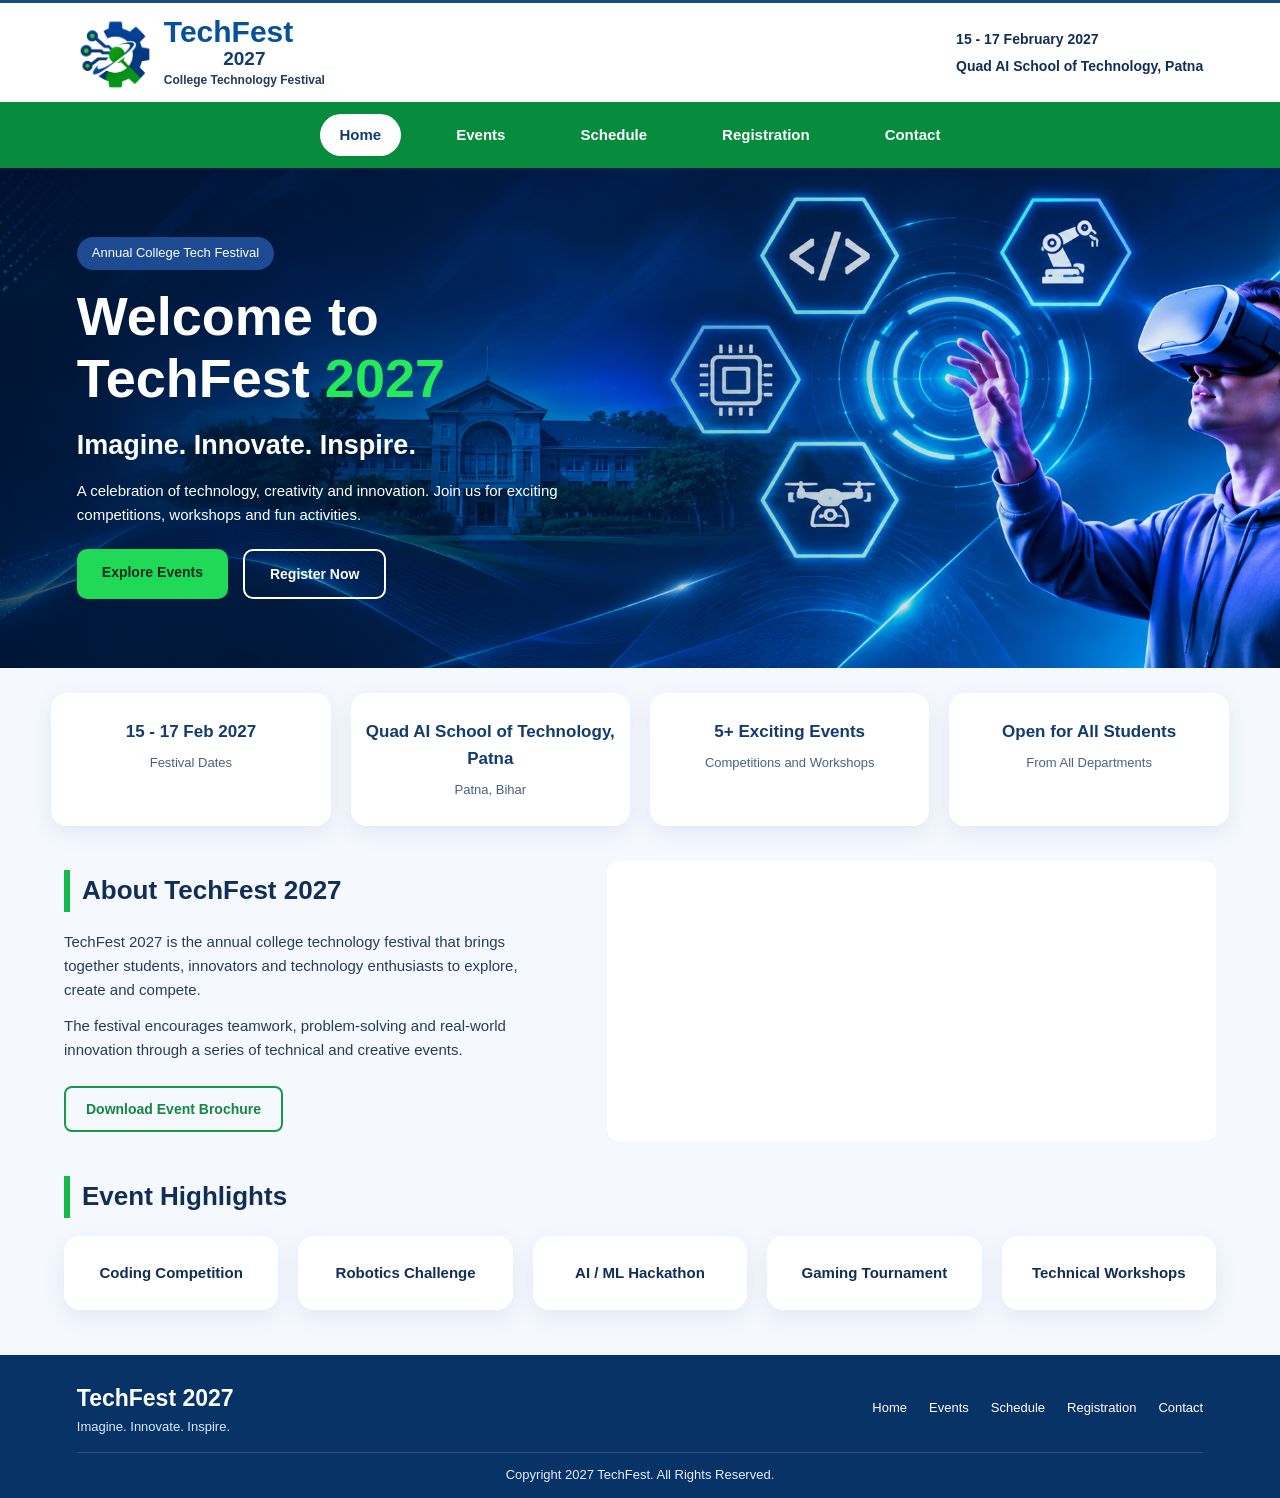
<file: index.html>
<!DOCTYPE html>
<html lang="en">

<head>
    <meta charset="UTF-8">
    <meta name="viewport" content="width=device-width, initial-scale=1.0">
    <title>TechFest 2027 - Home</title>
    <link rel="stylesheet" href="style.css">
</head>

<body>

    <header>
        <div class="header-container">

            <div class="logo">
                <img src="./logo (2).png" alt="TechFest Logo">

                <div>
                    <h1>TechFest</h1>
                    <h2>2027</h2>
                    <p>College Technology Festival</p>
                </div>
            </div>

            <div class="header-details">
                <p>15 - 17 February 2027</p>
                <p>Quad AI School of Technology, Patna</p>
            </div>

        </div>
    </header>

    <nav>
        <a href="index.html" class="active">Home</a>
        <a href="events.html">Events</a>
        <a href="schedule.html">Schedule</a>
        <a href="register.html">Registration</a>
        <a href="contact.html">Contact</a>
    </nav>

    <main>

        <section class="hero">

            <div class="hero-content">

                <span class="hero-label">Annual College Tech Festival</span>

                <h1>Welcome to<br>TechFest <span>2027</span></h1>

                <h2>Imagine. Innovate. Inspire.</h2>

                <p>
                    A celebration of technology, creativity and innovation.
                    Join us for exciting competitions, workshops and fun
                    activities.
                </p>

                <div class="hero-buttons">
                    <a href="events.html" class="primary-button">Explore Events</a>
                    <a href="register.html" class="secondary-button">Register Now</a>
                </div>

            </div>

            <div class="hero-image">
                <img src="./techfest banner.png" alt="TechFest 2027 Festival Banner">
            </div>

        </section>

        <section class="information">

            <div class="information-card">
                <h2>15 - 17 Feb 2027</h2>
                <p>Festival Dates</p>
            </div>

            <div class="information-card">
                <h2>Quad AI School of Technology, Patna</h2>
                <p>Patna, Bihar</p>
            </div>

            <div class="information-card">
                <h2>5+ Exciting Events</h2>
                <p>Competitions and Workshops</p>
            </div>

            <div class="information-card">
                <h2>Open for All Students</h2>
                <p>From All Departments</p>
            </div>

        </section>

        <section class="about-section">

            <div class="about-content">

                <h2>About TechFest 2027</h2>

                <p>
                    TechFest 2027 is the annual college technology festival
                    that brings together students, innovators and technology
                    enthusiasts to explore, create and compete.
                </p>

                <p>
                    The festival encourages teamwork, problem-solving and
                    real-world innovation through a series of technical
                    and creative events.
                </p>

                <a href="assets/TechFest2027-Brochure.pdf"
                   class="download-button" download>
                    Download Event Brochure
                </a>

            </div>

            <div class="video-section">

               <div class="video-section">
    <iframe
        src="https://www.youtube.com/embed/gcePMMCW2cs"
        title="TechFest 2027 Official Teaser"
        allow="accelerometer; autoplay; clipboard-write; encrypted-media; gyroscope; picture-in-picture; web-share"
        referrerpolicy="strict-origin-when-cross-origin"
        allowfullscreen>
    </iframe>
</div>

            </div>

        </section>

        <section class="highlights-section">

            <h2>Event Highlights</h2>

            <div class="highlights">

                <div class="highlight-card">
                    <h3>Coding Competition</h3>
                </div>

                <div class="highlight-card">
                    <h3>Robotics Challenge</h3>
                </div>

                <div class="highlight-card">
                    <h3>AI / ML Hackathon</h3>
                </div>

                <div class="highlight-card">
                    <h3>Gaming Tournament</h3>
                </div>

                <div class="highlight-card">
                    <h3>Technical Workshops</h3>
                </div>

            </div>

        </section>

    </main>

    <footer>

        <div class="footer-container">

            <div class="footer-brand">
                <h2>TechFest 2027</h2>
                <p>Imagine. Innovate. Inspire.</p>
            </div>

            <div class="footer-links">
                <a href="index.html">Home</a>
                <a href="events.html">Events</a>
                <a href="schedule.html">Schedule</a>
                <a href="register.html">Registration</a>
                <a href="contact.html">Contact</a>
            </div>

        </div>

        <p class="copyright">
            Copyright 2027 TechFest. All Rights Reserved.
        </p>

    </footer>

</body>
</html>
</file>
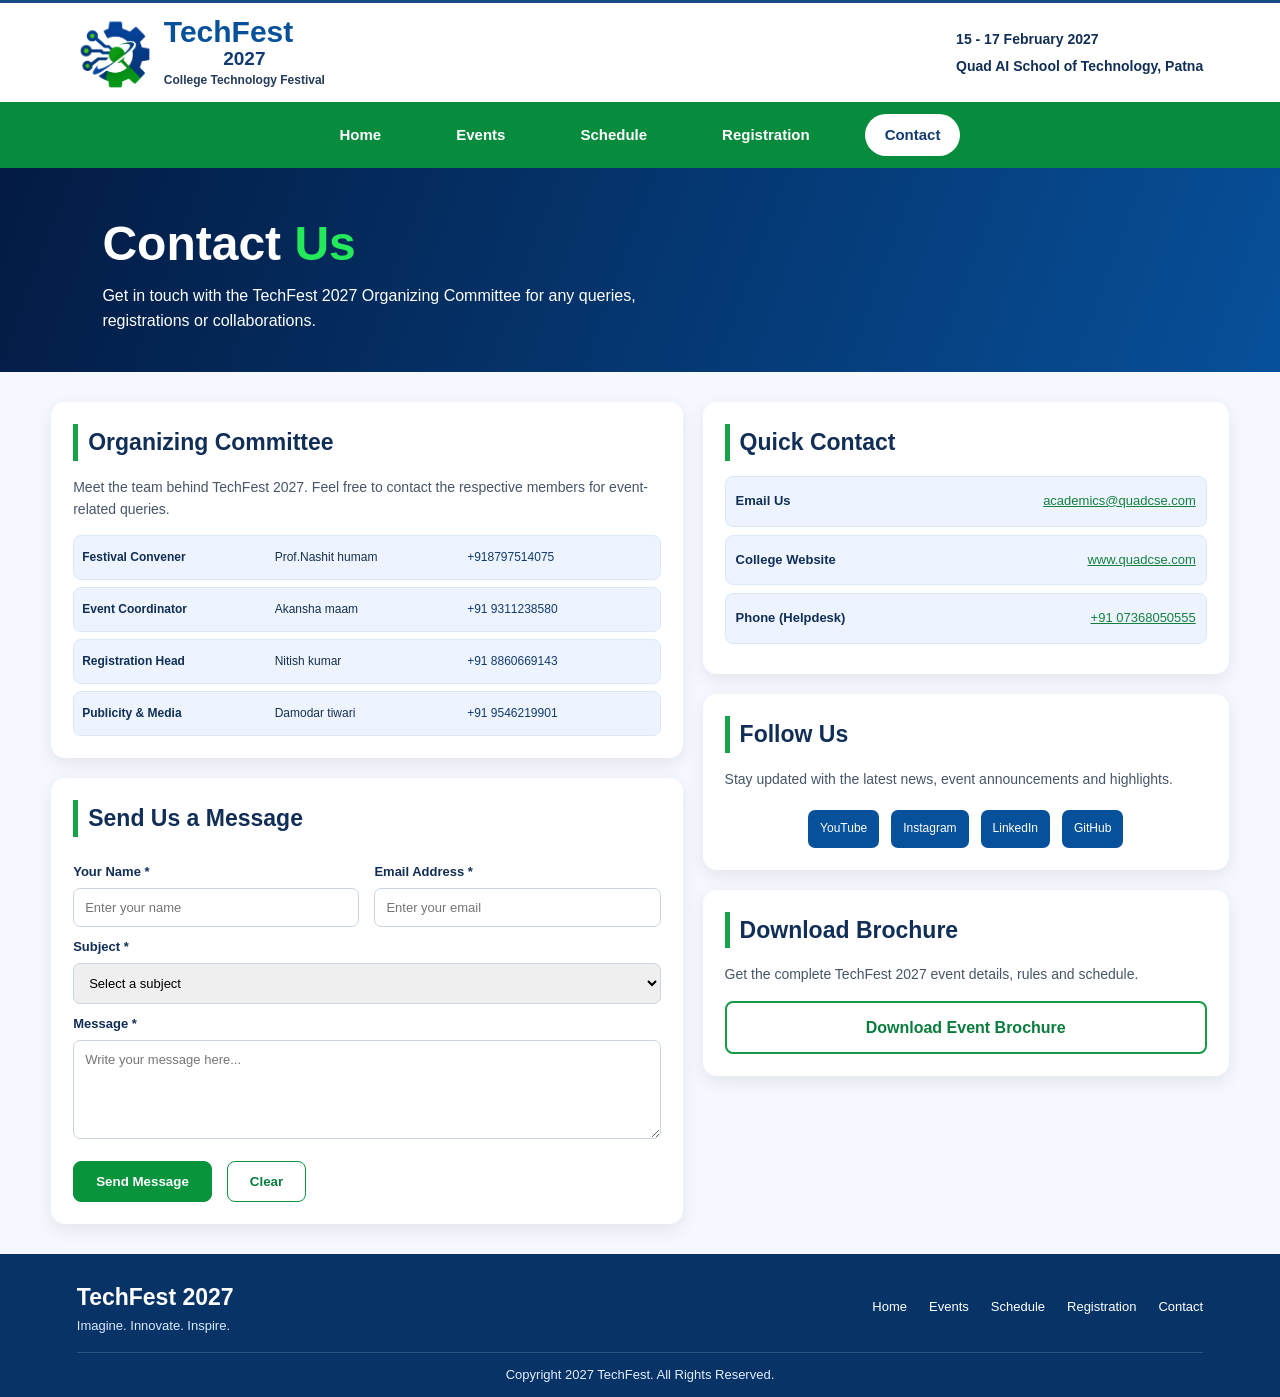
<file: contact.html>
<!DOCTYPE html>
<html lang="en">

<head>
    <meta charset="UTF-8">
    <meta name="viewport" content="width=device-width, initial-scale=1.0">
    <title>TechFest 2027 - Contact</title>
    <link rel="stylesheet" href="style.css">
</head>

<body>

    <header>
        <div class="header-container">

            <div class="logo">
                <img src="./logo (2).png" alt="TechFest Logo">
                <div>
                    <h1>TechFest</h1>
                    <h2>2027</h2>
                    <p>College Technology Festival</p>
                </div>
            </div>

            <div class="header-details">
                <p>15 - 17 February 2027</p>
                <p>Quad AI School of Technology, Patna</p>
            </div>

        </div>
    </header>

    <nav>
        <a href="index.html">Home</a>
        <a href="events.html">Events</a>
        <a href="schedule.html">Schedule</a>
        <a href="register.html">Registration</a>
        <a href="contact.html" class="active">Contact</a>
    </nav>

    <main>

        <section class="contact-hero">
            <h1>Contact <span>Us</span></h1>
            <p>
                Get in touch with the TechFest 2027 Organizing Committee
                for any queries, registrations or collaborations.
            </p>
        </section>

        <section class="contact-layout">

            <div class="contact-left">

                <div class="contact-card committee-card">

                    <h2>Organizing Committee</h2>

                    <p>
                        Meet the team behind TechFest 2027. Feel free
                        to contact the respective members for event-related queries.
                    </p>

                    <div class="committee-member">
                        <strong>Festival Convener</strong>
                        <span>Prof.Nashit humam</span>
                        <a href="tel:+919876543210">+918797514075</a>
                    </div>

                    <div class="committee-member">
                        <strong>Event Coordinator</strong>
                        <span>Akansha maam</span>
                        <a href="tel:+919123456789">+91 9311238580</a>
                    </div>

                    <div class="committee-member">
                        <strong>Registration Head</strong>
                        <span>Nitish kumar</span>
                        <a href="tel:+919988766554">+91 8860669143</a>
                    </div>

                    <div class="committee-member">
                        <strong>Publicity & Media</strong>
                        <span>Damodar tiwari</span>
                        <a href="tel:+919098712345">+91 9546219901</a>
                    </div>

                </div>


                <div class="contact-card message-card">

                    <h2>Send Us a Message</h2>

                    <form action="#" method="get">

                        <div class="contact-form-grid">

                            <div>
                                <label for="contact-name">Your Name *</label>
                                <input type="text" id="contact-name"
                                       name="name" placeholder="Enter your name" required>
                            </div>

                            <div>
                                <label for="contact-email">Email Address *</label>
                                <input type="email" id="contact-email"
                                       name="email" placeholder="Enter your email" required>
                            </div>

                        </div>

                        <label for="subject">Subject *</label>
                        <select id="subject" name="subject" required>
                            <option value="">Select a subject</option>
                            <option>Event Information</option>
                            <option>Registration Query</option>
                            <option>Technical Support</option>
                            <option>Collaboration</option>
                            <option>Other</option>
                        </select>

                        <label for="contact-message">Message *</label>
                        <textarea id="contact-message" name="message"
                                  rows="5" placeholder="Write your message here..."
                                  required></textarea>

                        <div class="contact-buttons">
                            <button type="submit">Send Message</button>
                            <button type="reset" class="clear-button">Clear</button>
                        </div>

                    </form>

                </div>

            </div>


            <div class="contact-right">

                <div class="contact-card quick-contact">

                    <h2>Quick Contact</h2>

                    <div class="quick-item">
                        <strong>Email Us</strong>
                        <a href="academics@quadcse.com">
                            academics@quadcse.com
                        </a>
                    </div>

                    <div class="quick-item">
                        <strong>College Website</strong>
                        <a href="https://www.quadcse.com/">
                            www.quadcse.com
                        </a>
                    </div>

                    <div class="quick-item">
                        <strong>Phone (Helpdesk)</strong>
                        <a href="tel:+919876543210">+91 07368050555</a>
                    </div>

                </div>


                <div class="contact-card follow-card">

                    <h2>Follow Us</h2>

                    <p>
                        Stay updated with the latest news, event
                        announcements and highlights.
                    </p>

                    <div class="social-links">
                        <a href="https://www.youtube.com/@joinmyquad" aria-label="YouTube">YouTube</a>
                        <a href="https://www.instagram.com/joinmyquad?utm_source=ig_web_button_share_sheet&jplx=ZDNlZDc0MzIxNw==" aria-label="Instagram">Instagram</a>
                        <a href="https://www.linkedin.com/school/quad-cse/" aria-label="LinkedIn">LinkedIn</a>
                        <a href="https://github.com/quadcse" aria-label="GitHub">GitHub</a>
                    </div>

                </div>


                <div class="contact-card brochure-card">

                    <h2>Download Brochure</h2>

                    <p>
                        Get the complete TechFest 2027 event details,
                        rules and schedule.
                    </p>

                    <a href="assets/TechFest2027-Brochure.pdf" download>
                        Download Event Brochure
                    </a>

                </div>

            </div>

        </section>

    </main>

    <footer>

        <div class="footer-container">

            <div class="footer-brand">
                <h2>TechFest 2027</h2>
                <p>Imagine. Innovate. Inspire.</p>
            </div>

            <div class="footer-links">
                <a href="index.html">Home</a>
                <a href="events.html">Events</a>
                <a href="schedule.html">Schedule</a>
                <a href="register.html">Registration</a>
                <a href="contact.html">Contact</a>
            </div>

        </div>

        <p class="copyright">
            Copyright 2027 TechFest. All Rights Reserved.
        </p>

    </footer>

</body>
</html>
</file>
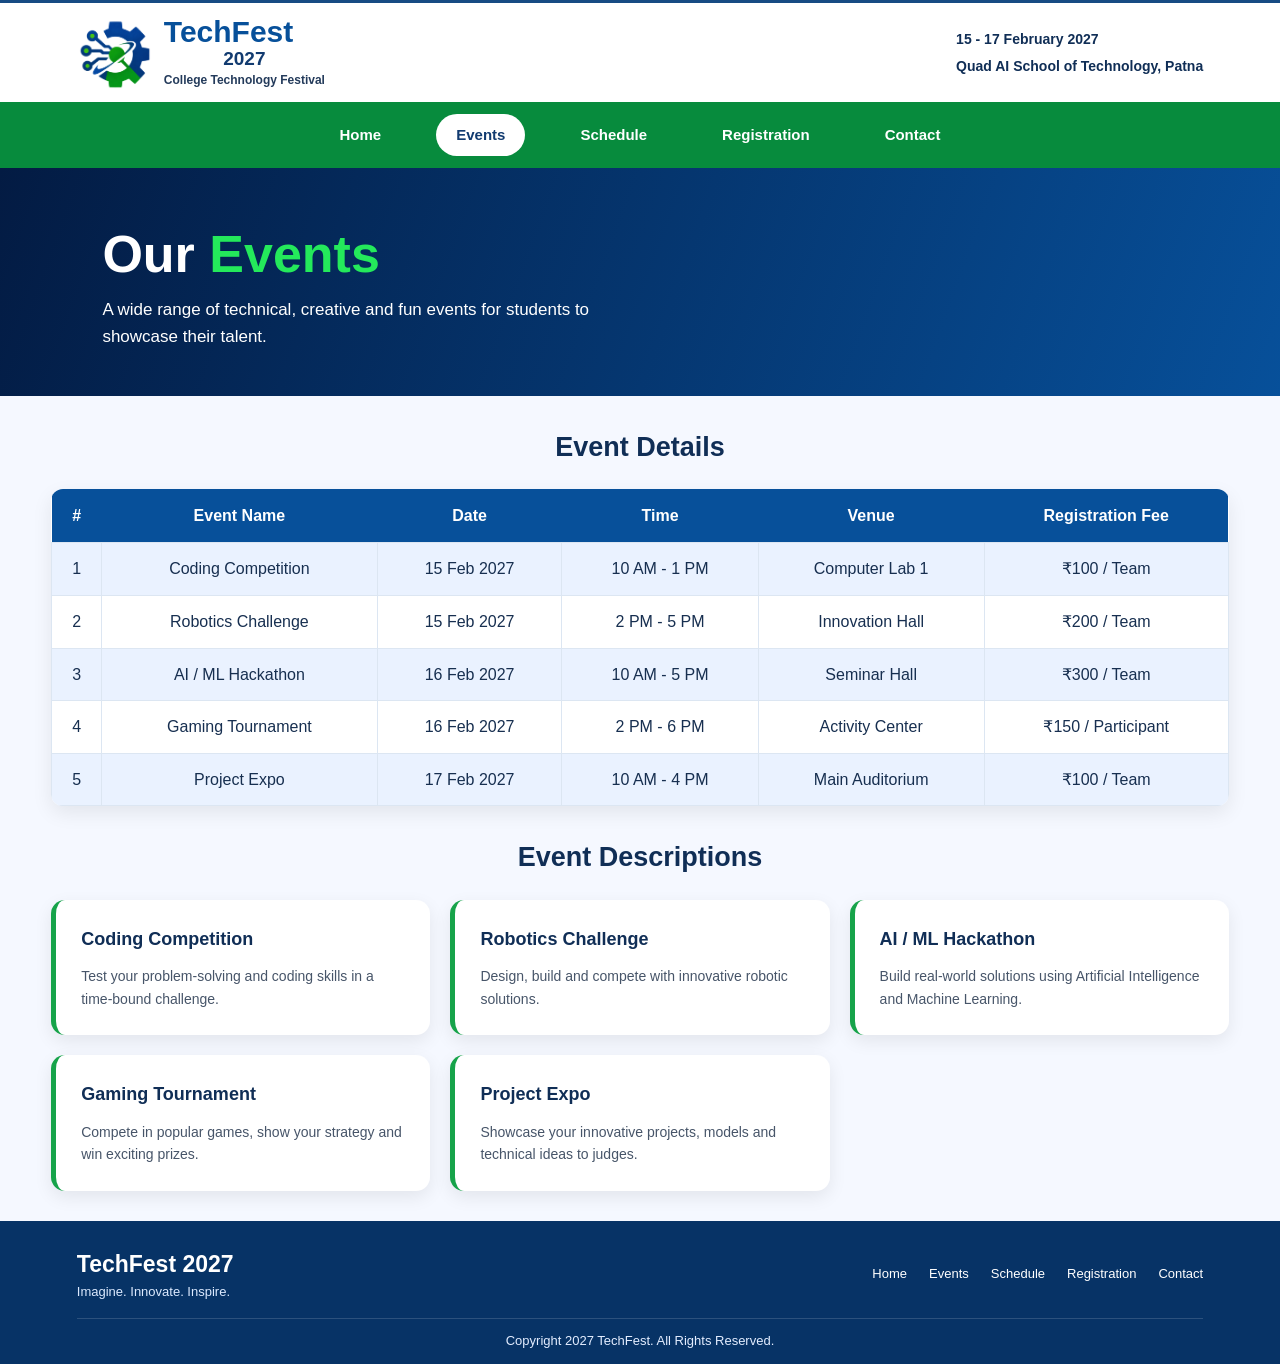
<file: events.html>
<!DOCTYPE html>
<html lang="en">

<head>
    <meta charset="UTF-8">
    <meta name="viewport" content="width=device-width, initial-scale=1.0">
    <title>TechFest 2027 - Events</title>
    <link rel="stylesheet" href="style.css">
</head>

<body>

    <header>
        <div class="header-container">

            <div class="logo">
                <img src="./logo (2).png" alt="TechFest Logo">
                <div>
                    <h1>TechFest</h1>
                    <h2>2027</h2>
                    <p>College Technology Festival</p>
                </div>
            </div>

            <div class="header-details">
                <p>15 - 17 February 2027</p>
                <p>Quad AI School of Technology, Patna</p>
            </div>

        </div>
    </header>

    <nav>
        <a href="index.html">Home</a>
        <a href="events.html" class="active">Events</a>
        <a href="schedule.html">Schedule</a>
        <a href="register.html">Registration</a>
        <a href="contact.html">Contact</a>
    </nav>

    <main>

        <section class="events-hero">
            <div>
                <h1>Our <span>Events</span></h1>
                <p>
                    A wide range of technical, creative and fun events
                    for students to showcase their talent.
                </p>
            </div>
        </section>

        <section class="event-details">

            <h2>Event Details</h2>

            <div class="table-container">
                <table>
                    <tr>
                        <th>#</th>
                        <th>Event Name</th>
                        <th>Date</th>
                        <th>Time</th>
                        <th>Venue</th>
                        <th>Registration Fee</th>
                    </tr>

                    <tr>
                        <td>1</td>
                        <td>Coding Competition</td>
                        <td>15 Feb 2027</td>
                        <td>10 AM - 1 PM</td>
                        <td>Computer Lab 1</td>
                        <td>₹100 / Team</td>
                    </tr>

                    <tr>
                        <td>2</td>
                        <td>Robotics Challenge</td>
                        <td>15 Feb 2027</td>
                        <td>2 PM - 5 PM</td>
                        <td>Innovation Hall</td>
                        <td>₹200 / Team</td>
                    </tr>

                    <tr>
                        <td>3</td>
                        <td>AI / ML Hackathon</td>
                        <td>16 Feb 2027</td>
                        <td>10 AM - 5 PM</td>
                        <td>Seminar Hall</td>
                        <td>₹300 / Team</td>
                    </tr>

                    <tr>
                        <td>4</td>
                        <td>Gaming Tournament</td>
                        <td>16 Feb 2027</td>
                        <td>2 PM - 6 PM</td>
                        <td>Activity Center</td>
                        <td>₹150 / Participant</td>
                    </tr>

                    <tr>
                        <td>5</td>
                        <td>Project Expo</td>
                        <td>17 Feb 2027</td>
                        <td>10 AM - 4 PM</td>
                        <td>Main Auditorium</td>
                        <td>₹100 / Team</td>
                    </tr>
                </table>
            </div>

        </section>

        <section class="event-descriptions">

            <h2>Event Descriptions</h2>

            <div class="event-grid">

                <div class="event-card">
                    <h3>Coding Competition</h3>
                    <p>
                        Test your problem-solving and coding skills
                        in a time-bound challenge.
                    </p>
                </div>

                <div class="event-card">
                    <h3>Robotics Challenge</h3>
                    <p>
                        Design, build and compete with innovative
                        robotic solutions.
                    </p>
                </div>

                <div class="event-card">
                    <h3>AI / ML Hackathon</h3>
                    <p>
                        Build real-world solutions using Artificial
                        Intelligence and Machine Learning.
                    </p>
                </div>

                <div class="event-card">
                    <h3>Gaming Tournament</h3>
                    <p>
                        Compete in popular games, show your strategy
                        and win exciting prizes.
                    </p>
                </div>

                <div class="event-card">
                    <h3>Project Expo</h3>
                    <p>
                        Showcase your innovative projects, models
                        and technical ideas to judges.
                    </p>
                </div>

            </div>

        </section>

    </main>

    <footer>

        <div class="footer-container">

            <div class="footer-brand">
                <h2>TechFest 2027</h2>
                <p>Imagine. Innovate. Inspire.</p>
            </div>

            <div class="footer-links">
                <a href="index.html">Home</a>
                <a href="events.html">Events</a>
                <a href="schedule.html">Schedule</a>
                <a href="register.html">Registration</a>
                <a href="contact.html">Contact</a>
            </div>

        </div>

        <p class="copyright">
            Copyright 2027 TechFest. All Rights Reserved.
        </p>

    </footer>

</body>
</html>
</file>
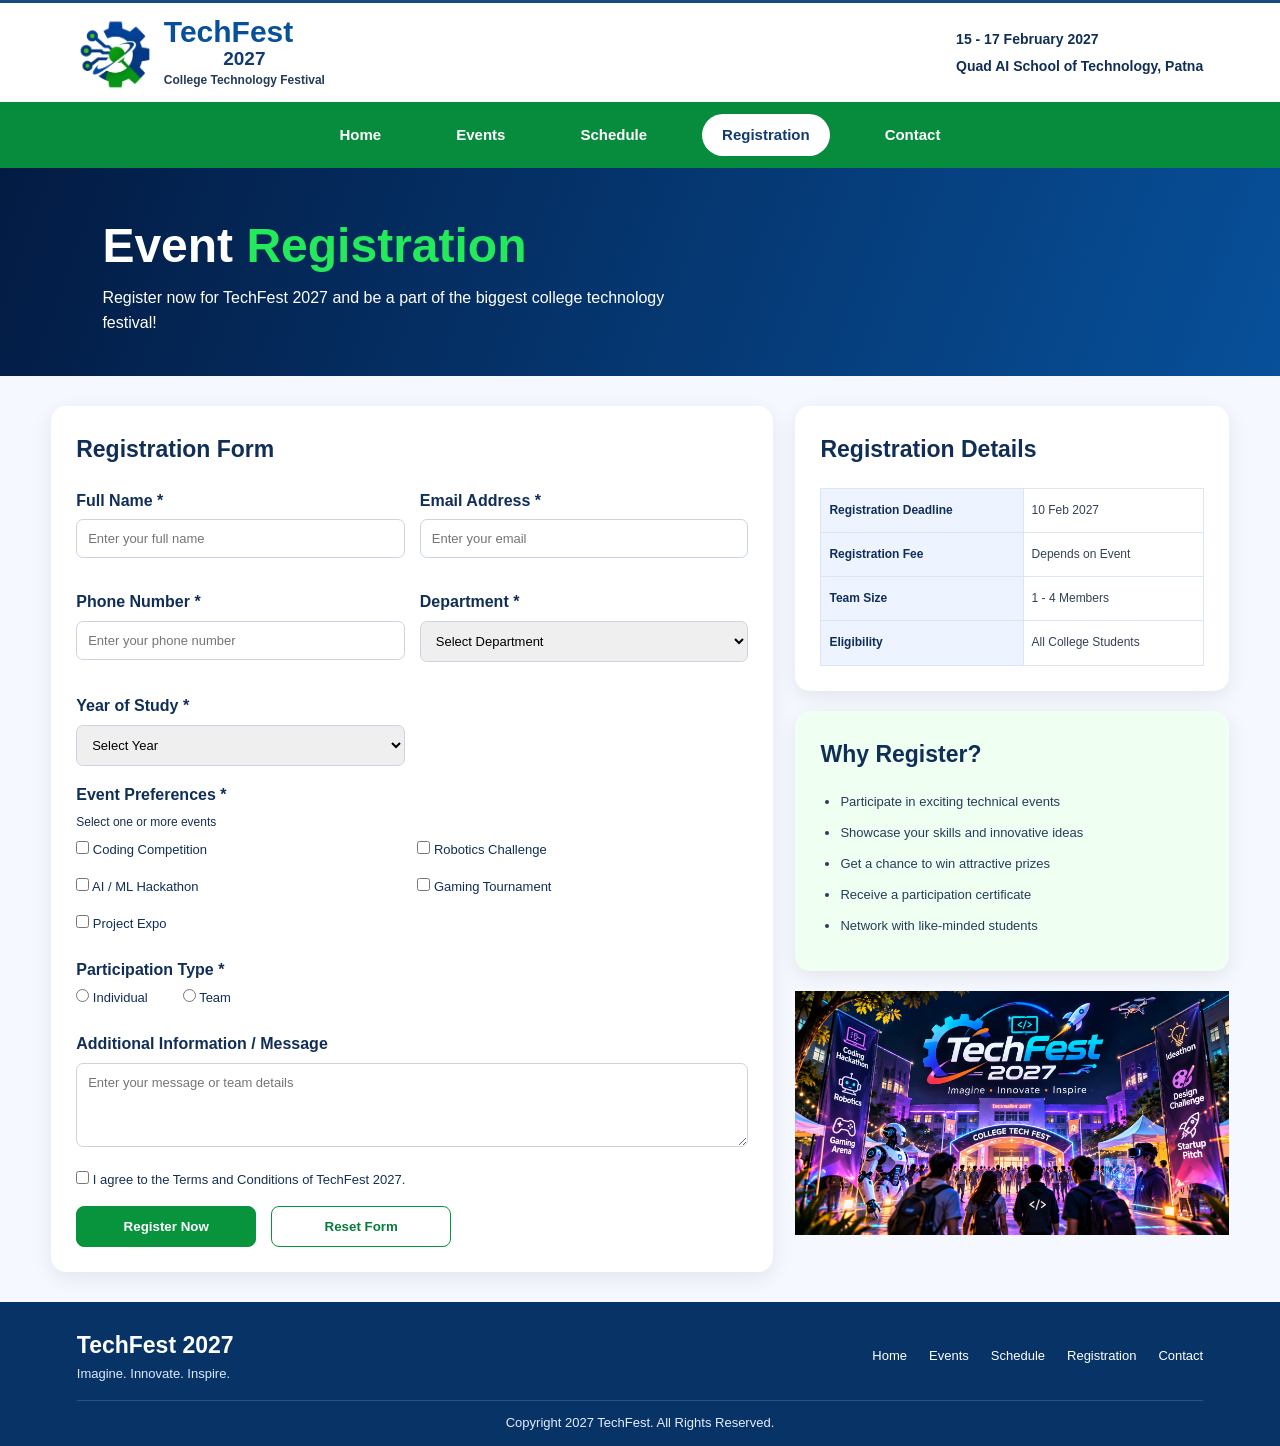
<file: register.html>
<!DOCTYPE html>
<html lang="en">

<head>
    <meta charset="UTF-8">
    <meta name="viewport" content="width=device-width, initial-scale=1.0">
    <title>TechFest 2027 - Registration</title>
    <link rel="stylesheet" href="style.css">
</head>

<body>

    <header>
        <div class="header-container">

            <div class="logo">
                <img src="./logo (2).png" alt="TechFest Logo">
                <div>
                    <h1>TechFest</h1>
                    <h2>2027</h2>
                    <p>College Technology Festival</p>
                </div>
            </div>

            <div class="header-details">
                <p>15 - 17 February 2027</p>
                <p>Quad AI School of Technology, Patna</p>
            </div>

        </div>
    </header>

    <nav>
        <a href="index.html">Home</a>
        <a href="events.html">Events</a>
        <a href="schedule.html">Schedule</a>
        <a href="register.html" class="active">Registration</a>
        <a href="contact.html">Contact</a>
    </nav>

    <main>

        <section class="registration-hero">
            <h1>Event <span>Registration</span></h1>
            <p>
                Register now for TechFest 2027 and be a part of
                the biggest college technology festival!
            </p>
        </section>

        <section class="registration-layout">

            <div class="registration-form">

                <h2>Registration Form</h2>

                <form action="#" method="get">

                    <div class="form-grid">

                        <div class="form-group">
                            <label for="name">Full Name *</label>
                            <input type="text" id="name" name="name"
                                   placeholder="Enter your full name" required>
                        </div>

                        <div class="form-group">
                            <label for="email">Email Address *</label>
                            <input type="email" id="email" name="email"
                                   placeholder="Enter your email" required>
                        </div>

                        <div class="form-group">
                            <label for="phone">Phone Number *</label>
                            <input type="tel" id="phone" name="phone"
                                   placeholder="Enter your phone number" required>
                        </div>

                        <div class="form-group">
                            <label for="department">Department *</label>
                            <select id="department" name="department" required>
                                <option value="">Select Department</option>
                                <option>CSE</option>
                                <option>AI & ML</option>
                                <option>IT</option>
                                <option>ECE</option>
                                <option>Mechanical</option>
                                <option>Other</option>
                            </select>
                        </div>

                        <div class="form-group">
                            <label for="year">Year of Study *</label>
                            <select id="year" name="year" required>
                                <option value="">Select Year</option>
                                <option>First Year</option>
                                <option>Second Year</option>
                                <option>Third Year</option>
                                <option>Fourth Year</option>
                            </select>
                        </div>

                    </div>

                    <div class="form-group">
                        <label>Event Preferences *</label>
                        <p>Select one or more events</p>

                        <div class="checkbox-grid">
                            <label><input type="checkbox" name="event" value="Coding"> Coding Competition</label>
                            <label><input type="checkbox" name="event" value="Robotics"> Robotics Challenge</label>
                            <label><input type="checkbox" name="event" value="AI ML"> AI / ML Hackathon</label>
                            <label><input type="checkbox" name="event" value="Gaming"> Gaming Tournament</label>
                            <label><input type="checkbox" name="event" value="Project Expo"> Project Expo</label>
                        </div>
                    </div>

                    <div class="form-group">
                        <label>Participation Type *</label>

                        <div class="radio-group">
                            <label>
                                <input type="radio" name="participation" value="Individual" required>
                                Individual
                            </label>

                            <label>
                                <input type="radio" name="participation" value="Team">
                                Team
                            </label>
                        </div>
                    </div>

                    <div class="form-group">
                        <label for="message">Additional Information / Message</label>
                        <textarea id="message" name="message"
                                  rows="4"
                                  placeholder="Enter your message or team details"></textarea>
                    </div>

                    <div class="terms">
                        <label>
                            <input type="checkbox" name="terms" required>
                            I agree to the Terms and Conditions of TechFest 2027.
                        </label>
                    </div>

                    <div class="form-buttons">
                        <button type="submit">Register Now</button>
                        <button type="reset" class="reset-button">Reset Form</button>
                    </div>

                </form>

            </div>


            <aside class="registration-sidebar">

                <div class="sidebar-card">

                    <h2>Registration Details</h2>

                    <table>
                        <tr>
                            <th>Registration Deadline</th>
                            <td>10 Feb 2027</td>
                        </tr>

                        <tr>
                            <th>Registration Fee</th>
                            <td>Depends on Event</td>
                        </tr>

                        <tr>
                            <th>Team Size</th>
                            <td>1 - 4 Members</td>
                        </tr>

                        <tr>
                            <th>Eligibility</th>
                            <td>All College Students</td>
                        </tr>
                    </table>

                </div>


                <div class="sidebar-card why-register">

                    <h2>Why Register?</h2>

                    <ul>
                        <li>Participate in exciting technical events</li>
                        <li>Showcase your skills and innovative ideas</li>
                        <li>Get a chance to win attractive prizes</li>
                        <li>Receive a participation certificate</li>
                        <li>Network with like-minded students</li>
                    </ul>

                </div>

                <div class="registration-image">
                    <img src="./festival.png"
                         alt="TechFest Registration Illustration">
                </div>

            </aside>

        </section>

    </main>

    <footer>

        <div class="footer-container">

            <div class="footer-brand">
                <h2>TechFest 2027</h2>
                <p>Imagine. Innovate. Inspire.</p>
            </div>

            <div class="footer-links">
                <a href="index.html">Home</a>
                <a href="events.html">Events</a>
                <a href="schedule.html">Schedule</a>
                <a href="register.html">Registration</a>
                <a href="contact.html">Contact</a>
            </div>

        </div>

        <p class="copyright">
            Copyright 2027 TechFest. All Rights Reserved.
        </p>

    </footer>

</body>
</html>
</file>
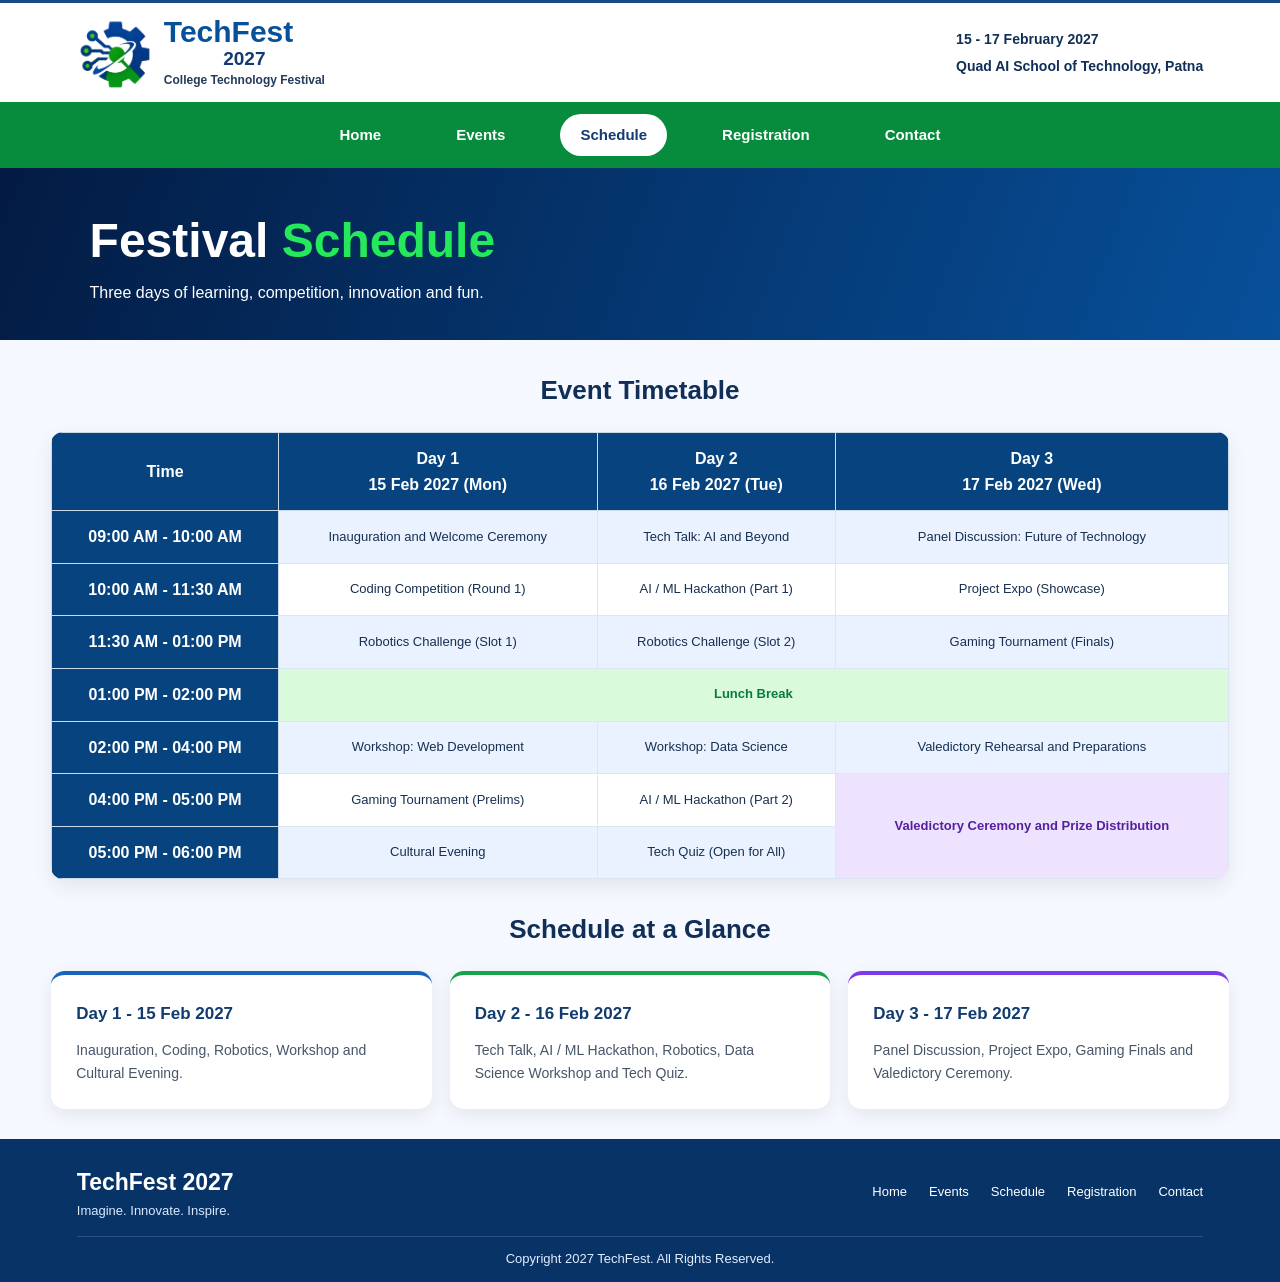
<file: schedule.html>
<!DOCTYPE html>
<html lang="en">

<head>
    <meta charset="UTF-8">
    <meta name="viewport" content="width=device-width, initial-scale=1.0">
    <title>TechFest 2027 - Schedule</title>
    <link rel="stylesheet" href="style.css">
</head>

<body>

    <header>
        <div class="header-container">

            <div class="logo">
                <img src="./logo (2).png" alt="TechFest Logo">
                <div>
                    <h1>TechFest</h1>
                    <h2>2027</h2>
                    <p>College Technology Festival</p>
                </div>
            </div>

            <div class="header-details">
                <p>15 - 17 February 2027</p>
                <p>Quad AI School of Technology, Patna</p>
            </div>

        </div>
    </header>

    <nav>
        <a href="index.html">Home</a>
        <a href="events.html">Events</a>
        <a href="schedule.html" class="active">Schedule</a>
        <a href="register.html">Registration</a>
        <a href="contact.html">Contact</a>
    </nav>

    <main>

        <section class="schedule-hero">
            <h1>Festival <span>Schedule</span></h1>
            <p>Three days of learning, competition, innovation and fun.</p>
        </section>

        <section class="timetable-section">

            <h2>Event Timetable</h2>

            <div class="table-container">

                <table class="timetable">

                    <tr>
                        <th>Time</th>
                        <th>Day 1<br>15 Feb 2027 (Mon)</th>
                        <th>Day 2<br>16 Feb 2027 (Tue)</th>
                        <th>Day 3<br>17 Feb 2027 (Wed)</th>
                    </tr>

                    <tr>
                        <th>09:00 AM - 10:00 AM</th>
                        <td>Inauguration and Welcome Ceremony</td>
                        <td>Tech Talk: AI and Beyond</td>
                        <td>Panel Discussion: Future of Technology</td>
                    </tr>

                    <tr>
                        <th>10:00 AM - 11:30 AM</th>
                        <td>Coding Competition (Round 1)</td>
                        <td>AI / ML Hackathon (Part 1)</td>
                        <td>Project Expo (Showcase)</td>
                    </tr>

                    <tr>
                        <th>11:30 AM - 01:00 PM</th>
                        <td>Robotics Challenge (Slot 1)</td>
                        <td>Robotics Challenge (Slot 2)</td>
                        <td>Gaming Tournament (Finals)</td>
                    </tr>

                    <tr class="lunch-row">
                        <th>01:00 PM - 02:00 PM</th>
                        <td colspan="3">Lunch Break</td>
                    </tr>

                    <tr>
                        <th>02:00 PM - 04:00 PM</th>
                        <td>Workshop: Web Development</td>
                        <td>Workshop: Data Science</td>
                        <td>Valedictory Rehearsal and Preparations</td>
                    </tr>

                    <tr>
                        <th>04:00 PM - 05:00 PM</th>
                        <td>Gaming Tournament (Prelims)</td>
                        <td>AI / ML Hackathon (Part 2)</td>
                        <td rowspan="2" class="valedictory">
                            Valedictory Ceremony and Prize Distribution
                        </td>
                    </tr>

                    <tr>
                        <th>05:00 PM - 06:00 PM</th>
                        <td>Cultural Evening</td>
                        <td>Tech Quiz (Open for All)</td>
                    </tr>

                </table>

            </div>

        </section>


        <section class="glance-section">

            <h2>Schedule at a Glance</h2>

            <div class="day-cards">

                <div class="day-card day-one">
                    <h3>Day 1 - 15 Feb 2027</h3>
                    <p>
                        Inauguration, Coding, Robotics, Workshop
                        and Cultural Evening.
                    </p>
                </div>

                <div class="day-card day-two">
                    <h3>Day 2 - 16 Feb 2027</h3>
                    <p>
                        Tech Talk, AI / ML Hackathon, Robotics,
                        Data Science Workshop and Tech Quiz.
                    </p>
                </div>

                <div class="day-card day-three">
                    <h3>Day 3 - 17 Feb 2027</h3>
                    <p>
                        Panel Discussion, Project Expo, Gaming
                        Finals and Valedictory Ceremony.
                    </p>
                </div>

            </div>

        </section>

    </main>

    <footer>

        <div class="footer-container">

            <div class="footer-brand">
                <h2>TechFest 2027</h2>
                <p>Imagine. Innovate. Inspire.</p>
            </div>

            <div class="footer-links">
                <a href="index.html">Home</a>
                <a href="events.html">Events</a>
                <a href="schedule.html">Schedule</a>
                <a href="register.html">Registration</a>
                <a href="contact.html">Contact</a>
            </div>

        </div>

        <p class="copyright">
            Copyright 2027 TechFest. All Rights Reserved.
        </p>

    </footer>

</body>
</html>
</file>
<file: style.css>
/* General Settings */

* {
    margin: 0;
    padding: 0;
    box-sizing: border-box;
}

body {
    font-family: Arial, Helvetica, sans-serif;
    background-color: #f5f8ff;
    color: #172f50;
    line-height: 1.6;
}

a {
    text-decoration: none;
}


/* Header */

header {
    background-color: #ffffff;
    padding: 12px 6%;
    border-top: 3px solid #174b83;
}

.header-container {
    max-width: 1400px;
    margin: auto;
    display: flex;
    justify-content: space-between;
    align-items: center;
}

.logo {
    display: flex;
    align-items: center;
    gap: 12px;
}

.logo img {
    width: 75px;
    height: 75px;
    object-fit: contain;
}

.logo h1 {
    color: #07509a;
    font-size: 30px;
    line-height: 1.1;
}

.logo h2 {
    color: #123b70;
    text-align: center;
    font-size: 19px;
    line-height: 1.2;
}

.logo p {
    color: #243b5b;
    font-size: 12px;
    font-weight: 600;
}

.header-details {
    text-align: left;
    color: #102e56;
    font-size: 14px;
    font-weight: 600;
}

.header-details p {
    margin: 5px 0;
}


/* Navigation */

nav {
    background-color: #078b3d;
    display: flex;
    justify-content: center;
    align-items: center;
    gap: 35px;
    padding: 12px;
    flex-wrap: wrap;
}

nav a {
    color: white;
    font-size: 15px;
    font-weight: 600;
    padding: 9px 20px;
    border-radius: 25px;
    transition: 0.3s;
}

nav a:hover,
nav a.active {
    background-color: white;
    color: #123b70;
}


/* Hero Section */

.hero {
    min-height: 390px;
    background: linear-gradient(110deg, #031b43, #063c78);
    color: white;
    display: flex;
    justify-content: space-between;
    align-items: center;
    padding: 40px 7%;
    gap: 25px;
    overflow: hidden;
}

.hero-content {
    width: 52%;
    max-width: 650px;
}

.hero-label {
    display: inline-block;
    background-color: #2454a1;
    color: white;
    padding: 6px 15px;
    border-radius: 25px;
    font-size: 13px;
    margin-bottom: 15px;
}

.hero h1 {
    color: white;
    font-size: 52px;
    line-height: 1.15;
    margin-bottom: 15px;
}

.hero h1 span {
    color: #24e95b;
}

.hero h2 {
    color: white;
    font-size: 27px;
    margin-bottom: 12px;
}

.hero p {
    color: #e4efff;
    font-size: 15px;
    max-width: 550px;
    margin-bottom: 22px;
}

.hero-image {
    width: 46%;
    display: flex;
    justify-content: center;
    align-items: center;
}

.hero-image img {
    width: 100%;
    max-height: 340px;
    object-fit: contain;
}


/* Hero Buttons */

.hero-buttons {
    display: flex;
    gap: 15px;
    flex-wrap: wrap;
}

.primary-button,
.secondary-button {
    display: inline-block;
    padding: 12px 25px;
    border-radius: 10px;
    font-size: 14px;
    font-weight: 700;
    transition: 0.3s;
}

.primary-button {
    background-color: #20d957;
    color: #062c22;
}

.primary-button:hover {
    background-color: #12bd46;
    transform: translateY(-3px);
}

.secondary-button {
    color: white;
    border: 2px solid white;
}

.secondary-button:hover {
    background-color: white;
    color: #07376e;
}


/* Information Cards */

.information {
    width: 92%;
    max-width: 1400px;
    margin: 25px auto 35px;
    display: grid;
    grid-template-columns: repeat(4, 1fr);
    gap: 20px;
}

.information-card {
    background-color: white;
    padding: 25px 12px;
    text-align: center;
    border-radius: 16px;
    box-shadow: 0 7px 22px rgba(24, 62, 110, 0.09);
    transition: 0.3s;
}

.information-card:hover {
    transform: translateY(-5px);
}

.information-card h2 {
    color: #123b70;
    font-size: 17px;
    margin-bottom: 8px;
}

.information-card p {
    color: #49627f;
    font-size: 13px;
}


/* About Section */

.about-section {
    width: 90%;
    max-width: 1400px;
    margin: 35px auto;
    display: grid;
    grid-template-columns: 0.9fr 1.1fr;
    gap: 45px;
    align-items: center;
}

.about-content h2,
.highlights-section > h2 {
    color: #102e56;
    font-size: 26px;
    font-weight: 700;
    margin-bottom: 18px;
    padding-left: 12px;
    border-left: 6px solid #16b94c;
}

.about-content p {
    color: #263d59;
    font-size: 15px;
    margin-bottom: 12px;
}


/* Download Button */

.download-button {
    display: inline-block;
    margin-top: 12px;
    padding: 10px 20px;
    border: 2px solid #159b47;
    border-radius: 8px;
    color: #13883e;
    font-weight: 700;
    font-size: 14px;
    transition: 0.3s;
}

.download-button:hover {
    background-color: #159b47;
    color: white;
}


/* Video Section */

.video-section {
    width: 100%;
    height: 280px;
    background-color: #061c43;
    border-radius: 15px;
    overflow: hidden;
}

.video-section iframe {
    width: 100%;
    height: 100%;
    border: none;
}


/* Event Highlights */

.highlights-section {
    width: 90%;
    max-width: 1400px;
    margin: 35px auto 45px;
}

.highlights {
    display: grid;
    grid-template-columns: repeat(5, 1fr);
    gap: 20px;
}

.highlight-card {
    background-color: white;
    padding: 25px 12px;
    text-align: center;
    border-radius: 16px;
    box-shadow: 0 7px 22px rgba(24, 62, 110, 0.09);
    transition: 0.3s;
}

.highlight-card:hover {
    transform: translateY(-5px);
    box-shadow: 0 12px 25px rgba(24, 62, 110, 0.14);
}

.highlight-card h3 {
    color: #102e56;
    font-size: 15px;
}


/* Footer */

footer {
    background-color: #073366;
    color: white;
    padding: 25px 6% 12px;
}

.footer-container {
    max-width: 1400px;
    margin: auto;
    display: flex;
    justify-content: space-between;
    align-items: center;
    gap: 25px;
    flex-wrap: wrap;
}

.footer-brand h2 {
    color: white;
    font-size: 23px;
}

.footer-brand p {
    color: #dceaff;
    font-size: 13px;
}

.footer-links {
    display: flex;
    flex-wrap: wrap;
    gap: 22px;
}

.footer-links a {
    color: white;
    font-size: 13px;
    transition: 0.3s;
}

.footer-links a:hover {
    color: #25e85d;
}

.copyright {
    max-width: 1400px;
    margin: 15px auto 0;
    padding-top: 12px;
    border-top: 1px solid rgba(255, 255, 255, 0.15);
    text-align: center;
    color: #e3edff;
    font-size: 13px;
}


/* Tablet Screen */

@media (max-width: 900px) {

    nav {
        gap: 8px;
    }

    nav a {
        padding: 8px 12px;
        font-size: 13px;
    }

    .information {
        grid-template-columns: repeat(2, 1fr);
    }

    .about-section {
        grid-template-columns: 1fr;
        gap: 25px;
    }

    .highlights {
        grid-template-columns: repeat(3, 1fr);
    }
}


/* Mobile Screen */

@media (max-width: 600px) {

    .header-container {
        flex-direction: column;
        text-align: center;
    }

    .logo img {
        width: 60px;
        height: 60px;
    }

    .header-details {
        text-align: center;
    }

    nav {
        flex-direction: column;
        gap: 5px;
    }

    nav a {
        width: 100%;
        text-align: center;
    }

    .hero {
        flex-direction: column;
        text-align: center;
        padding: 40px 20px;
    }

    .hero-content,
    .hero-image {
        width: 100%;
    }

    .hero h1 {
        font-size: 38px;
    }

    .hero h2 {
        font-size: 22px;
    }

    .hero-buttons {
        justify-content: center;
    }

    .hero-image img {
        max-height: 230px;
    }

    .information {
        grid-template-columns: repeat(2, 1fr);
        gap: 12px;
    }

    .information-card {
        padding: 18px 8px;
    }

    .information-card h2 {
        font-size: 13px;
    }

    .information-card p {
        font-size: 11px;
    }

    .about-section,
    .highlights-section {
        width: 92%;
    }

    .video-section {
        height: 220px;
    }

    .highlights {
        grid-template-columns: repeat(2, 1fr);
        gap: 12px;
    }

    .highlight-card {
        padding: 18px 8px;
    }

    .highlight-card h3 {
        font-size: 13px;
    }

    .footer-container {
        flex-direction: column;
        text-align: center;
    }

    .footer-links {
        justify-content: center;
        gap: 15px;
    }
}


/* Small Mobile Screen */

@media (max-width: 360px) {

    .information,
    .highlights {
        grid-template-columns: 1fr;
    }

    .hero h1 {
        font-size: 31px;
    }
}



/* Events Page */

.events-hero {
    background: linear-gradient(110deg, #031b43, #07509a);
    color: white;
    padding: 45px 8%;
}

.events-hero h1 {
    color: white;
    font-size: 52px;
}

.events-hero h1 span {
    color: #24e95b;
}

.events-hero p {
    color: white;
    max-width: 550px;
    font-size: 17px;
}

.event-details,
.event-descriptions {
    width: 92%;
    max-width: 1400px;
    margin: 30px auto;
}

.event-details h2,
.event-descriptions h2 {
    text-align: center;
    color: #102e56;
    font-size: 27px;
    margin-bottom: 20px;
}

.table-container {
    overflow-x: auto;
    background: white;
    border-radius: 12px;
    box-shadow: 0 7px 20px rgba(0, 0, 0, 0.08);
}

.event-details table {
    width: 100%;
    border-collapse: collapse;
    margin: 0;
    min-width: 750px;
}

.event-details th {
    background: #07509a;
    color: white;
    padding: 14px 10px;
}

.event-details td {
    padding: 13px 10px;
    text-align: center;
    border: 1px solid #dce6f2;
}

.event-details tr:nth-child(even) {
    background: #eaf2ff;
}

.event-grid {
    display: grid;
    grid-template-columns: repeat(3, 1fr);
    gap: 20px;
}

.event-card {
    background: white;
    padding: 25px;
    border-radius: 14px;
    border-left: 5px solid #16a34a;
    box-shadow: 0 6px 18px rgba(0, 0, 0, 0.08);
}

.event-card h3 {
    color: #102e56;
    font-size: 18px;
    margin-bottom: 12px;
}

.event-card p {
    color: #475569;
    font-size: 14px;
}

.event-card:hover {
    transform: translateY(-4px);
    transition: 0.3s;
}

@media (max-width: 768px) {
    .events-hero h1 {
        font-size: 36px;
    }

    .event-grid {
        grid-template-columns: repeat(2, 1fr);
    }
}

@media (max-width: 480px) {
    .event-grid {
        grid-template-columns: 1fr;
    }

    .events-hero {
        padding: 35px 6%;
    }

    .events-hero h1 {
        font-size: 30px;
    }
}

/* Registration Page */

.registration-hero {
    background: linear-gradient(110deg, #031b43, #07509a);
    padding: 40px 8%;
    color: white;
}

.registration-hero h1 {
    color: white;
    font-size: 48px;
}

.registration-hero h1 span {
    color: #24e95b;
}

.registration-hero p {
    color: white;
    font-size: 16px;
    max-width: 600px;
}

.registration-layout {
    width: 92%;
    max-width: 1400px;
    margin: 30px auto;
    display: grid;
    grid-template-columns: 1.5fr 0.9fr;
    gap: 22px;
    align-items: start;
}

.registration-form,
.sidebar-card {
    background: white;
    padding: 25px;
    border-radius: 15px;
    box-shadow: 0 6px 20px rgba(0, 0, 0, 0.08);
}

.registration-form h2,
.sidebar-card h2 {
    color: #102e56;
    font-size: 23px;
    margin-bottom: 20px;
}

.form-grid {
    display: grid;
    grid-template-columns: 1fr 1fr;
    gap: 15px;
}

.form-group {
    margin-bottom: 16px;
}

.form-group label {
    display: block;
    color: #102e56;
    font-weight: 600;
    margin-bottom: 6px;
}

.form-group p {
    font-size: 12px;
    margin-bottom: 8px;
}

.form-group input[type="text"],
.form-group input[type="email"],
.form-group input[type="tel"],
.form-group select,
.form-group textarea {
    width: 100%;
    padding: 11px;
    border: 1px solid #cbd5e1;
    border-radius: 7px;
    font-family: inherit;
    font-size: 13px;
}

.form-group input:focus,
.form-group select:focus,
.form-group textarea:focus {
    outline: none;
    border-color: #159b47;
}

.checkbox-grid {
    display: grid;
    grid-template-columns: repeat(2, 1fr);
    gap: 10px;
}

.checkbox-grid label,
.radio-group label {
    font-size: 13px;
    font-weight: 500;
}

.checkbox-grid input,
.radio-group input,
.terms input {
    accent-color: #159b47;
}

.radio-group {
    display: flex;
    gap: 35px;
}

.terms {
    margin: 15px 0;
    font-size: 13px;
}

.terms input {
    accent-color: #159b47;
}

.form-buttons {
    display: flex;
    gap: 15px;
}

.form-buttons button {
    min-width: 180px;
    padding: 12px 20px;
    background: #07943d;
    color: white;
    border: 1px solid #07943d;
    border-radius: 8px;
    cursor: pointer;
    font-weight: 600;
}

.form-buttons .reset-button {
    background: white;
    color: #087c3c;
}

.form-buttons button:hover {
    background: #087c3c;
    color: white;
}

.registration-sidebar {
    display: flex;
    flex-direction: column;
    gap: 20px;
}

.sidebar-card table {
    width: 100%;
    border-collapse: collapse;
    font-size: 12px;
}

.sidebar-card th,
.sidebar-card td {
    padding: 12px 8px;
    text-align: left;
    border: 1px solid #dce6f2;
}

.sidebar-card th {
    background: #edf4ff;
    color: #102e56;
}

.sidebar-card td {
    color: #334155;
}

.why-register {
    background: #effff2;
}

.why-register ul {
    padding-left: 20px;
}

.why-register li {
    margin-bottom: 10px;
    color: #263d59;
    font-size: 13px;
}

.registration-image img {
    width: 100%;
    max-height: 250px;
    object-fit: contain;
}


/* Responsive Design */

@media (max-width: 850px) {
    .registration-layout {
        grid-template-columns: 1fr;
    }
}

@media (max-width: 500px) {
    .registration-hero h1 {
        font-size: 32px;
    }

    .form-grid,
    .checkbox-grid {
        grid-template-columns: 1fr;
    }

    .form-buttons {
        flex-direction: column;
    }

    .form-buttons button {
        width: 100%;
    }

    .registration-form,
    .sidebar-card {
        padding: 18px;
    }
}

/* Schedule Page */

.schedule-hero {
    background: linear-gradient(110deg, #031b43, #07509a);
    padding: 35px 7%;
    color: white;
}

.schedule-hero h1 {
    color: white;
    font-size: 48px;
}

.schedule-hero h1 span {
    color: #24e95b;
}

.schedule-hero p {
    color: white;
    font-size: 16px;
}

.timetable-section,
.glance-section {
    width: 92%;
    max-width: 1400px;
    margin: 30px auto;
}

.timetable-section h2,
.glance-section h2 {
    text-align: center;
    color: #102e56;
    font-size: 26px;
    margin-bottom: 20px;
}

.timetable {
    width: 100%;
    min-width: 750px;
    border-collapse: collapse;
    background: white;
    margin: 0;
}

.timetable th {
    background: #07447f;
    color: white;
    padding: 13px 8px;
    border: 1px solid #cbd9e9;
}

.timetable td {
    padding: 13px 10px;
    text-align: center;
    border: 1px solid #dce6f2;
    font-size: 13px;
}

.timetable tr:nth-child(even) {
    background: #eaf2ff;
}

.timetable .lunch-row td {
    background: #d9fbdc;
    color: #087c3c;
    font-weight: 700;
}

.timetable .valedictory {
    background: #eee3ff;
    color: #5520a0;
    font-weight: 600;
}

.day-cards {
    display: grid;
    grid-template-columns: repeat(3, 1fr);
    gap: 18px;
}

.day-card {
    background: white;
    padding: 25px;
    border-radius: 14px;
    box-shadow: 0 6px 18px rgba(0, 0, 0, 0.08);
    border-top: 4px solid #1764bd;
}

.day-card h3 {
    color: #123b70;
    font-size: 17px;
    margin-bottom: 12px;
}

.day-card p {
    color: #475569;
    font-size: 14px;
}

.day-two {
    border-color: #16a34a;
}

.day-three {
    border-color: #7c3aed;
}

@media (max-width: 768px) {
    .schedule-hero h1 {
        font-size: 34px;
    }

    .day-cards {
        grid-template-columns: 1fr;
    }
}

@media (max-width: 480px) {
    .schedule-hero {
        padding: 30px 6%;
    }

    .schedule-hero h1 {
        font-size: 29px;
    }

    .timetable-section h2,
    .glance-section h2 {
        font-size: 21px;
    }

    .day-card {
        padding: 18px;
    }
}

/* Contact Page */

.contact-hero {
    background: linear-gradient(110deg, #031b43, #07509a);
    padding: 38px 8%;
}

.contact-hero h1 {
    color: white;
    font-size: 48px;
}

.contact-hero h1 span {
    color: #24e95b;
}

.contact-hero p {
    color: white;
    max-width: 600px;
}

.contact-layout {
    width: 92%;
    max-width: 1400px;
    margin: 30px auto;
    display: grid;
    grid-template-columns: 1.2fr 1fr;
    gap: 20px;
    align-items: start;
}

.contact-left,
.contact-right {
    display: flex;
    flex-direction: column;
    gap: 20px;
}

.contact-card {
    background: white;
    padding: 22px;
    border-radius: 14px;
    box-shadow: 0 6px 18px rgba(0, 0, 0, 0.08);
}

.contact-card h2 {
    color: #102e56;
    font-size: 23px;
    margin-bottom: 15px;
    border-left: 5px solid #16a34a;
    padding-left: 10px;
}

.contact-card p {
    font-size: 14px;
    color: #475569;
    margin-bottom: 14px;
}

.committee-member {
    display: grid;
    grid-template-columns: 1fr 1fr 1fr;
    gap: 8px;
    align-items: center;
    padding: 12px 8px;
    margin-top: 7px;
    background: #edf4ff;
    border: 1px solid #dce8f8;
    border-radius: 8px;
    font-size: 12px;
}

.committee-member strong {
    color: #102e56;
}

.committee-member a {
    color: #123b70;
    text-decoration: none;
}

.quick-item {
    display: flex;
    justify-content: space-between;
    gap: 10px;
    padding: 14px 10px;
    margin-bottom: 8px;
    background: #edf4ff;
    border: 1px solid #dce8f8;
    border-radius: 8px;
    font-size: 13px;
}

.quick-item strong {
    color: #102e56;
}

.quick-item a {
    color: #15803d;
    text-decoration: underline;
    overflow-wrap: anywhere;
}

.contact-form-grid {
    display: grid;
    grid-template-columns: 1fr 1fr;
    gap: 15px;
}

.message-card label {
    display: block;
    font-size: 13px;
    font-weight: 600;
    margin: 10px 0 5px;
    color: #102e56;
}

.message-card input,
.message-card select,
.message-card textarea {
    width: 100%;
    padding: 11px;
    border: 1px solid #cbd5e1;
    border-radius: 7px;
    font-family: inherit;
    font-size: 13px;
}

.message-card input:focus,
.message-card select:focus,
.message-card textarea:focus {
    outline: none;
    border-color: #159b47;
}

.contact-buttons {
    display: flex;
    gap: 15px;
    margin-top: 15px;
}

.contact-buttons button {
    padding: 12px 22px;
    background: #07943d;
    color: white;
    border: 1px solid #07943d;
    border-radius: 8px;
    cursor: pointer;
    font-weight: 600;
}

.contact-buttons .clear-button {
    background: white;
    color: #087c3c;
}

.contact-buttons button:hover {
    background: #087c3c;
    color: white;
}

.social-links {
    display: flex;
    justify-content: center;
    gap: 12px;
    flex-wrap: wrap;
    margin-top: 20px;
}

.social-links a {
    padding: 9px 12px;
    background: #07509a;
    color: white;
    border-radius: 7px;
    font-size: 12px;
}

.social-links a:hover {
    background: #16a34a;
}

.brochure-card > a {
    display: block;
    text-align: center;
    padding: 12px;
    margin-top: 15px;
    border: 2px solid #159b47;
    border-radius: 8px;
    color: #087c3c;
    font-weight: 600;
}

.brochure-card > a:hover {
    background: #159b47;
    color: white;
}


/* Responsive Design */

@media (max-width: 850px) {
    .contact-layout {
        grid-template-columns: 1fr;
    }
}

@media (max-width: 550px) {
    .contact-hero h1 {
        font-size: 32px;
    }

    .contact-form-grid {
        grid-template-columns: 1fr;
    }

    .committee-member {
        grid-template-columns: 1fr;
    }

    .quick-item {
        flex-direction: column;
    }

    .contact-buttons {
        flex-direction: column;
    }

    .contact-buttons button {
        width: 100%;
    }
}

/* Full Banner Image with Text Overlay */

.hero {
    position: relative;
    width: 100%;
    min-height: 500px;
    padding: 55px 6%;
    display: flex;
    align-items: center;
    justify-content: flex-start;
    background: none;
    overflow: hidden;
}

/* Banner Image Full Screen */

.hero-image {
    position: absolute;
    inset: 0;
    width: 100%;
    height: 100%;
    z-index: 0;
}

.hero-image img {
    width: 100%;
    height: 100%;
    max-height: none;
    object-fit: cover;
    object-position: center;
    border-radius: 0;
}

/* Light Dark Overlay for Text Visibility */

.hero::after {
    content: "";
    position: absolute;
    inset: 0;
    background: linear-gradient(
        90deg,
        rgba(0, 15, 40, 0.75),
        rgba(0, 20, 50, 0.25),
        transparent
    );
    z-index: 1;
}

/* Text Above Banner */

.hero-content {
    position: relative;
    z-index: 2;
    width: 55%;
    max-width: 650px;
}

.hero h1 {
    color: white;
    font-size: 54px;
}

.hero h2 {
    color: white;
}

.hero p {
    color: white;
}

.hero-label {
    background: rgba(35, 84, 161, 0.85);
}

.hero-image {
    pointer-events: none;
}

/* Mobile Banner */

@media (max-width: 768px) {
    .hero {
        min-height: 520px;
        padding: 35px 6%;
    }

    .hero-content {
        width: 100%;
    }

    .hero h1 {
        font-size: 38px;
    }

    .hero-image img {
        object-fit: cover;
    }

    .hero::after {
        background: rgba(0, 15, 40, 0.55);
    }
}
.video-section {
    width: 100%;
    aspect-ratio: 16 / 9;
    overflow: hidden;
    border-radius: 12px;
    background: #ffffff;
}

.video-section iframe {
    width: 100%;
    height: 100%;
    border: none;
    display: block;
}
</file>
